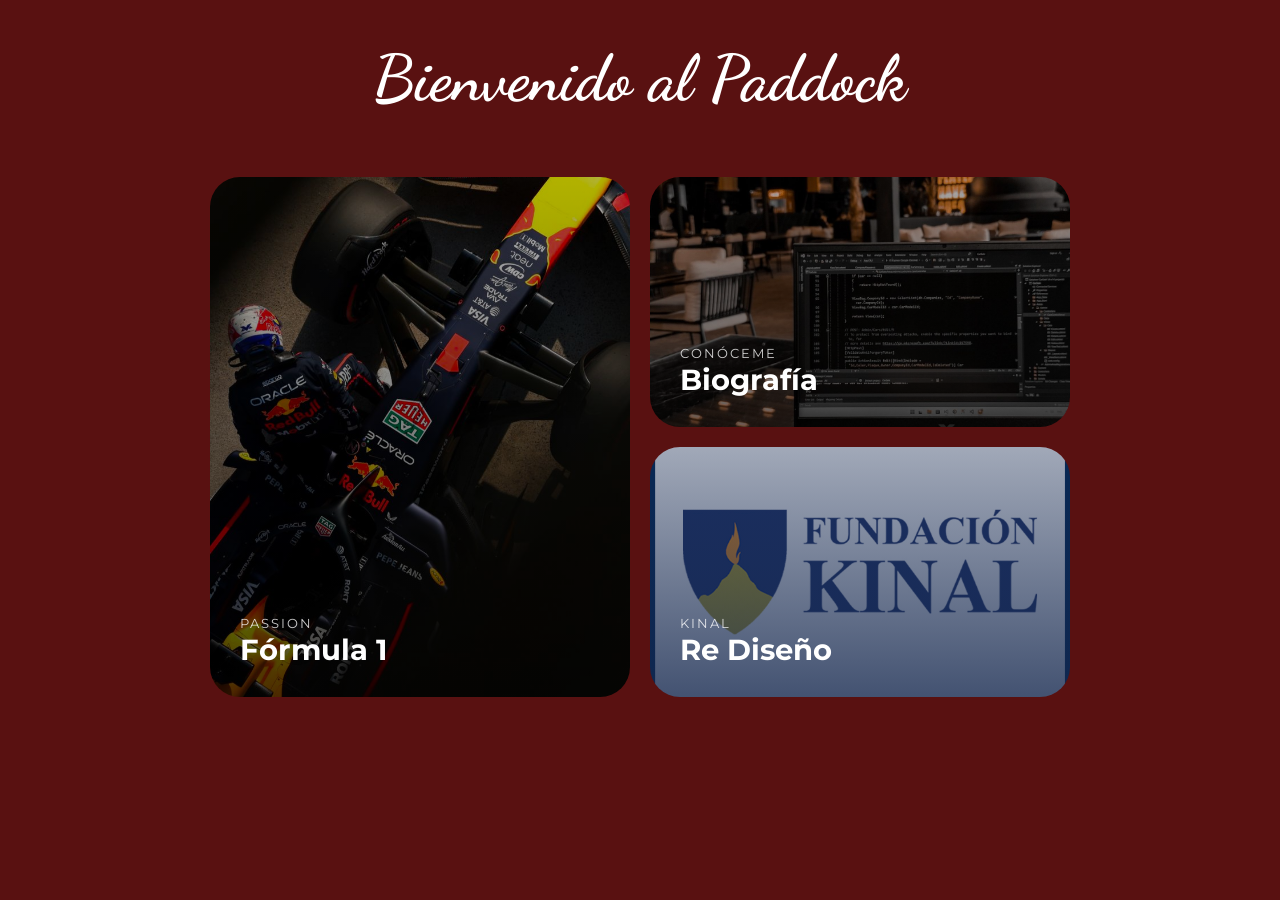
<file: index.html>
<!DOCTYPE html>
<html lang="es">
<head>
    <meta charset="UTF-8">
    <meta name="viewport" content="width=device-width, initial-scale=1.0">
    <title>paddock </title>
    <link rel="stylesheet" href="css/index.css">
    <link href="https://fonts.googleapis.com/css2?family=Dancing+Script:wght@700&family=Montserrat:wght@400;700&display=swap" rel="stylesheet">
</head>
<body>

    <header class="main-header">
        <h1 class="logo-lab">Bienvenido al Paddock </h1>
    </header>
<main class="bento-menu">
        <a href="../pages/pagina1.html" class="card f1-card">
            <div class="card-content">
                <span>Passion</span>
                <h2>Fórmula 1</h2>
            </div>
        </a>

        <a href="../pages/pagina2.html" class="card bio-card">
            <div class="card-content">
                <span>Conóceme</span>
                <h2>Biografía</h2>
            </div>
        </a>

        <a href="../pages/pagina3.html" class="card school-card">
            <div class="card-content">
                <span>Kinal</span>
                <h2>Re Diseño</h2>
            </div>
        </a>
    </main>

    <script src="js/index.js"></script>
</body>
</html>
</file>
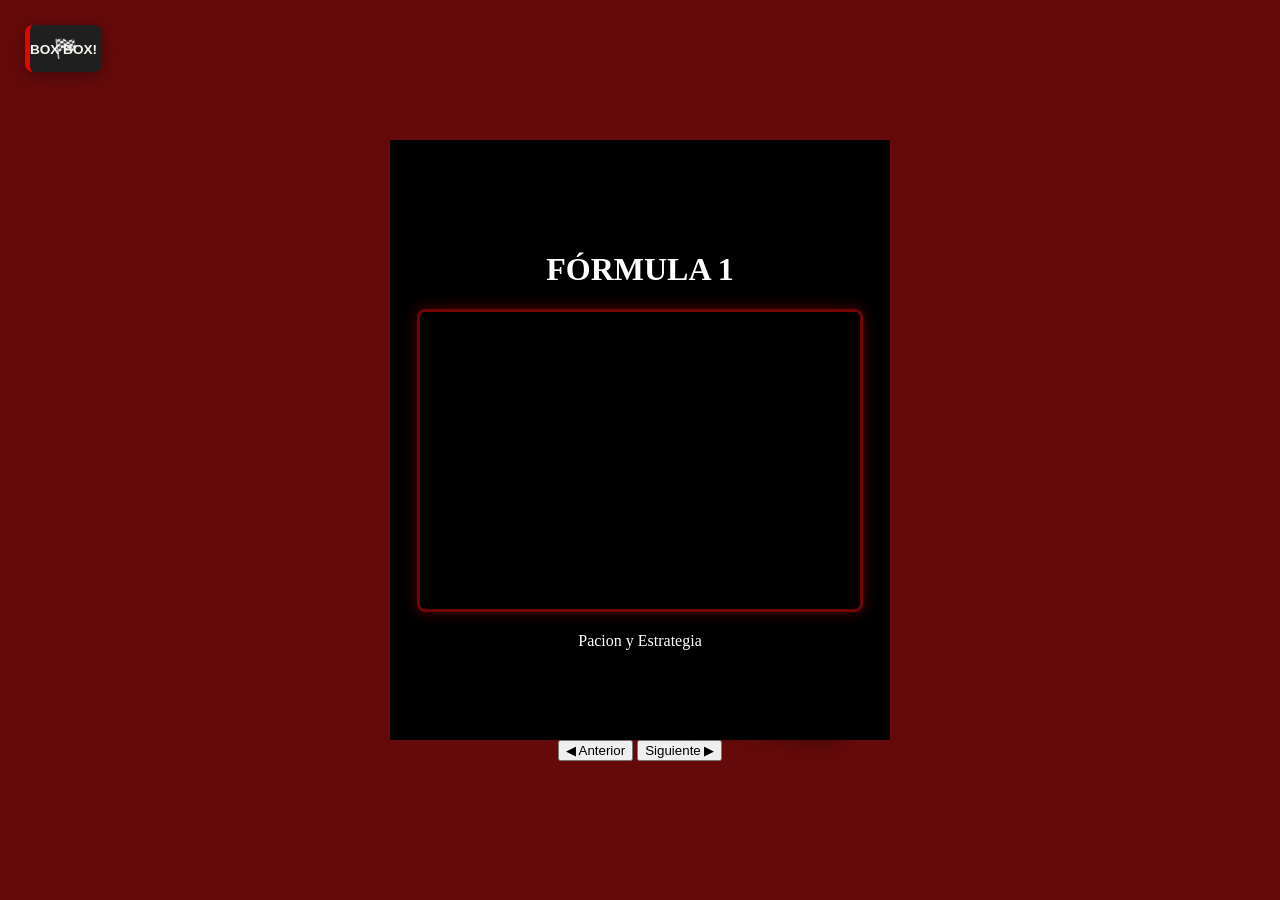
<file: pages/pagina1.html>
<!DOCTYPE html>
<html lang="en">
<head>
    <meta charset="UTF-8">
    <meta name="viewport" content="width=device-width, initial-scale=1.0">
    <title>F1</title>
    <link rel="stylesheet" href="../css/pagina1.css">
</head>
<body>

    <div class="regreso">
    <a href="../index.html" class="btn-regresar">
        <span class="f1-icon">🏁</span> 
        <span class="text">Box Box!</span>
    </a>
</div>

<div class="escena">
        <div class="book" id="book">
            
            <div class="leaf" id="l1">
    <div class="page front cover">
        <div class="text-top">
        <h1>FÓRMULA 1</h1>
    </div>
    
        <div class="video-screen">
            <video autoplay muted loop playsinline id="f1-video">
                <source src="../video/iniciol.mp4" type="video/mp4">
                Tu navegador no soporta videos.
            </video>
        </div>
        <span>Pacion y Estrategia</span>
    </div>
    <div class="page back">
        <h2>Capítulo 1</h2>
        <p>La Fórmula 1 es mucho más que un deporte para mí: es una pasión que combina estrategia, precisión y adrenalina pura. 
            Desde adelantamientos imposibles hasta batallas históricas por el campeonato, cada carrera transmite una emoción incomparable.

            Como verdadero aficionado al automovilismo, dedico entre 6 y 8 horas semanales a estudiar su aerodinámica, analizar trazadas de 
            carrera y comprender las estrategias que marcan la diferencia entre la victoria y la derrota, viviendo cada fin de semana de
             competición con la misma intensidad que en la pista. 
        </p>
        <div class="imagenes-capitulo">
            <img src="../images/cap1_RB.png" alt="F1 imagen 1">
    <img src="../images/cap1_ferrari.png" alt="F1 imagen 2">
    <img src="../images/cap1_cir.png" alt="F1 imagen 3">
</div>

    </div>
</div>

            <div class="leaf" id="l2">
                <div class="page front">
                    <h2>Capítulo 2 - Aerodinámica</h2>
                    <p>Analizo trazadas y curvas, estudiando cómo el viento influye directamente en la aerodinámica del monoplaza.
                        Observo cómo el flujo de aire recorre el alerón delantero, el suelo y el difusor para generar carga aerodinámica, 
                        permitiendo mayor estabilidad y velocidad en curva. A través de ejemplos vistos en túneles de viento, comprendo 
                        cómo pequeñas variaciones en el diseño o en la dirección del viento pueden alterar el equilibrio del auto y su 
                        rendimiento en pista.</p>
                   <div class="video-screen2">
            <video autoplay muted loop playsinline id="f1-video">
                <source src="../video/tunel_de_viento.mp4" type="video/mp4">
                Tu navegador no soporta videos. 
            </video>
        </div>      
                </div>
                <div class="page back">
                    <h2>Capítulo 3 - Competencia</h2>
                    <p>Me apasionan los adelantamientos, especialmente aquellos que exigen precisión y valentía, las carreras bajo 
                        lluvia donde el talento del piloto marca la diferencia y las estrategias llevadas al límite, en las que una 
                        decisión correcta en el momento exacto puede cambiar por completo el resultado de una carrera.</p>
                     <div class="video-screen3">
            <video autoplay muted loop playsinline id="f1-video">
            <source src="../video/carrera_lluvia.mp4" type="video/mp4">
            </video>
        </div>
                </div>
            </div>

            <div class="leaf" id="l3">
                <div class="page front">
                    <h2>Capítulo 4 - Pilotos</h2>
                    <p>Mi piloto favorito es Max Verstappen, pero soy tifosi: Ferrari es mi escudería favorita.</p>
                    
                    <div class="video-screen4">
                        <video autoplay muted loop playsinline id="f1-video">
                            <source src="../video/Max.mp4" type="video/mp4">
                        </video>
                    </div>

                    <div class="video-screen5">
                        <video autoplay muted loop playsinline id="f1-video">
                            <source src="../video/tifosi.mp4" type="video/mp4">
                        </video>
                    </div>

                    <p>Mis circuitos favoritos son Monza y Spa-Francorchamps.</p>
                    <div class="imagenes-capitulo4">
                        <img src="../images/monza-pista.png" alt="F1 imagen 2">
                        <img src="../images/monza-trazado.png" alt="F1 imagen 3">
                        <img src="../images/Monza.png" alt="F1 imagen 1">
                        <img src="../images/EauRouge-spa.png" alt="F1 imagen 4">
                        <img src="../images/spa-trazada.png" alt="F1 imagen 5">
                        <img src="../images/raidillon.png" alt="F1 imagen 6">
                     </div>

                </div>
                
                <div class="page back cover">
                    <h2>FIN</h2>
                 <div class="imagenes-final">
            <img src="../images/mv_final.png" alt="F1 imagen 1">
</div>
                    <p>Gracias por ver</p>
                </div>
            </div>

        </div>
    </div>

    <div class="controls">
        <button id="prev">◀ Anterior</button>
        <button id="next">Siguiente ▶</button>
    </div>

    <script src="../js/pagina1.js"></script>
</body>
</html>
</file>
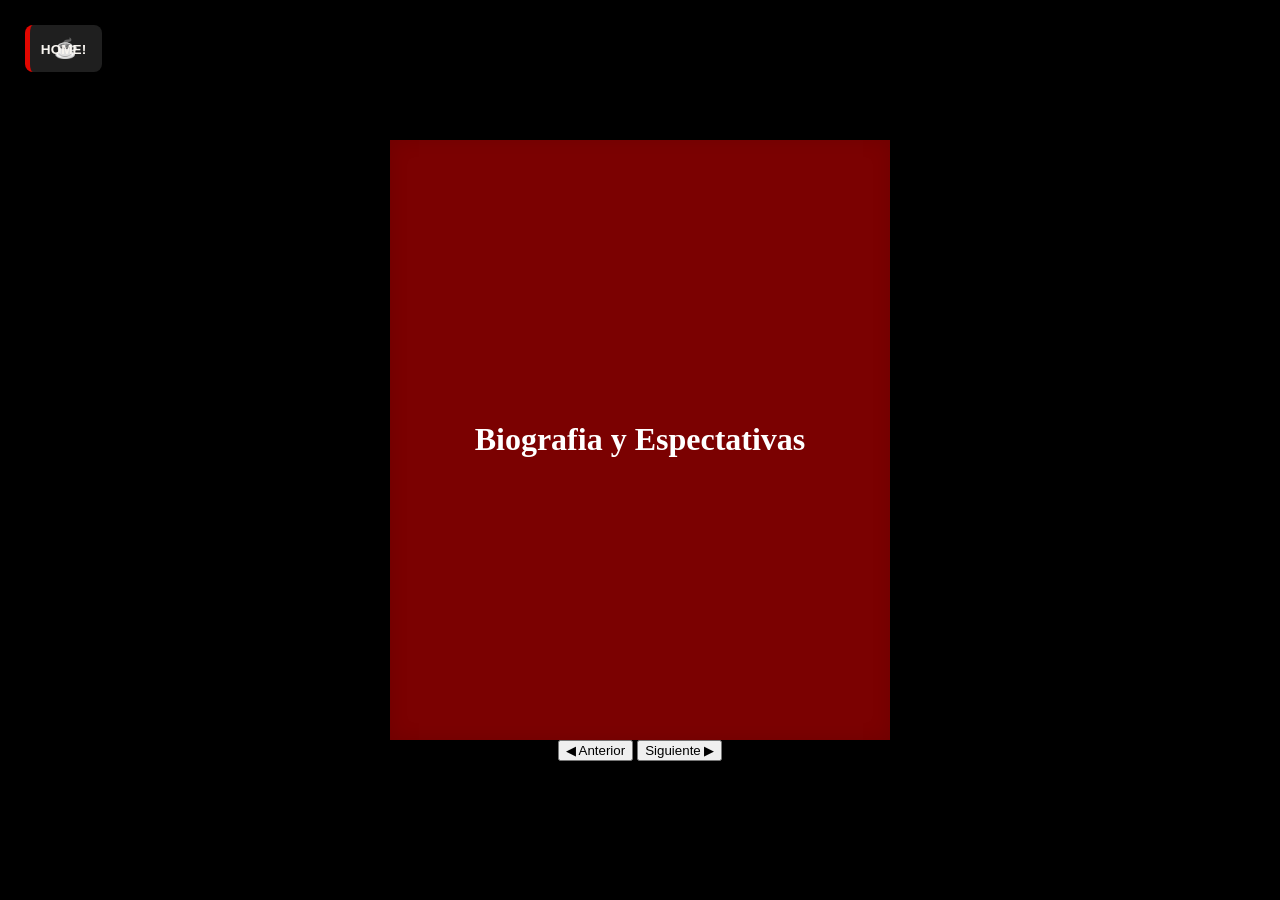
<file: pages/pagina2.html>
<!DOCTYPE html>
<html lang="en">
<head>
    <meta charset="UTF-8">
    <meta name="viewport" content="width=device-width, initial-scale=1.0">
    <link rel="stylesheet" href="../css/pagina2.css">
    <title>Biografia</title>
</head>
<body>
    <div class="regreso">
    <a href="../index.html" class="btn-regresar">
        <span class="f1-icon">☕</span> 
        <span class="text">Home!</span>
    </a>
</div>

    <div class="escena">
        <div class="book" id="book">
            
            <div class="leaf" id="l1">
    <div class="page front cover">
        <div class="text-top">
        <h1>Biografia y Espectativas</h1>
    </div>
       
    </div>
    <div class="page back">
        <h2>Capítulo 1 - Biografia</h2>
        <p>Me considero una persona inconforme con sus propios resultados, en el sentido positivo de la palabra: siempre 
            creo que puedo hacerlo mejor. Soy curioso, me gusta aprender y observar, no solo sobre tecnología, sino 
            también sobre la vida en general, especialmente la fuerza de la mente humana y lo intrigante que puede llegar hacer,  </p> 
            
        <p> Actualmente me encuentro en una etapa de exploración respecto a mi futuro 
            universitario, ya que me interesan áreas como el desarrollo de software, la biomédica y la robótica. Aunque
            aún no tengo una decisión definitiva, tengo la certeza de que, cualquiera que sea el camino que elija, me esforzaré 
            por hacerlo de la mejor manera posible.
        </p>

    </div>  
</div>

            <div class="leaf" id="l2">
                <div class="page front">
                    <h2>Capítulo 2 - Espectativas</h2>
                    <p>Las Espectativas para este año, es crecer y madurar no solo como estudiante, si no como persona tambien, 
                        este año aunque la carga de trabajo sea mayor, La espectativa es aprender y disfrutar de cada momento
                    </p>

                    <p>Albert Einstein: "Sin desafíos la vida es una rutina, una lenta agonía"</p>

                    <p>Objetivos: </p>
                    <p> * Mejorar Notas</p>
                    <p> * Aprender Nuevas Tecnologias</p>
                    <p> * Mejor Mi Organizacion</p>
                    <p> * Mejorar Mi Entendimiento</p>
                </div>
                <div class="page back">
                    <h2>Capítulo 3 - Tiempo</h2>
                    <p>El timepo es muy valioso, por eso es muy importante aprender a gestionarlo, no podemos hacer todo a la vez, es por
                        eso que si no existe Organizacion, no hay resultados.
                    </p>

                    <p>Steve Jobs: "Tu tiempo es limitado, así que no lo desperdicies viviendo la vida de otra persona"</p>
                    <p>Gestion y Habilidades por adquirir</p>
                    <p> * Estudio 35h por semana</p>
                    <p> * Estudio 14h por semana - Estudio de interes personal</p>
                    <p> * Aprendisaje de NoSQL</p>
                    <p> * Aprendisaje de Desarrollo Movil</p>
                    <p> * Aprendisaje de Microservicios </p>
                </div>
            </div>

            <div class="leaf" id="l3">
                <div class="page front">
                    <h2>GRACIAS POR LEER</h2>

                    <p>Walt Disney: "Caminamos hacia adelante, abriendo nuevas puertas y haciendo cosas nuevas, 
                        porque somos curiosos... y la curiosidad nos mantiene liderando nuevos caminos".</p>

                </div>
                <div class="page back cover">
                    <h2>FIN</h2>
</div>
                    <p>Gracias por leer</p>
                </div>
            </div>

        </div>
    </div>

    <div class="controls">
        <button id="prev">◀ Anterior</button>
        <button id="next">Siguiente ▶</button>
    </div>

    <script src="../js/pagina2.js"></script>
    
</body>
</html>
</file>
<file: css/index.css>
* {
    margin: 0;
    padding: 0;
    box-sizing: border-box;
}

body {
    background-color: #4e0000ee; 
    font-family: 'Montserrat', sans-serif;
}

.main-header {
    text-align: center;
    padding: 40px 0;
}

.logo-lab {
    font-family: 'Dancing Script', cursive;
    font-size: 4rem;
    color: #ffffff;
}


.bento-menu {
    display: grid;
    grid-template-columns: repeat(2, 1fr);
    grid-template-rows: 250px 250px;
    gap: 20px;
    max-width: 900px;
    margin: 0 auto;
    padding: 20px;
}


.card {
    text-decoration: none;
    border-radius: 30px; 
    overflow: hidden;
    position: relative;
    display: flex;
    align-items: flex-end;
    padding: 30px;
    transition: transform 0.3s ease, box-shadow 0.3s ease;
    background-size: cover;
    background-position: center; 
    background-repeat: no-repeat;
}

.card:hover {
    transform: translateY(-5px);
    box-shadow: 0 10px 20px rgba(0,0,0,0.15);
}

.card-content h2 {
    color: white;
    font-size: 1.8rem;
}

.card-content span {
    color: rgba(255, 255, 255, 0.8);
    text-transform: uppercase;
    font-size: 0.8rem;
    letter-spacing: 2px;
}

.f1-card {
    grid-row: span 2;
    background: linear-gradient(rgba(0,0,0,0.3), rgba(0,0,0,0.7)), 
                url("../images/max_in.png") center/cover no-repeat;
    background-color: #e10600; 
}

.bio-card {
    background: linear-gradient(rgba(0,0,0,0.2), rgba(0,0,0,0.5)),
                url('../images/bio.png') center/cover no-repeat;
    background-color: #555;
}

.school-card {
    background: linear-gradient(rgba(20, 39, 78, 0.4), rgba(20, 39, 78, 0.8)),
                url('../images/fk_index.png') center/cover no-repeat;
    background-color: #14274e; 
}

@media (max-width: 600px) {
    .bento-menu {
        grid-template-columns: 1fr;
        grid-template-rows: auto;
    }
    .f1-card {
        grid-row: span 1;
        height: 300px;
    }
}
</file>
<file: css/pagina1.css>
body {
    display: flex;
    flex-direction: column;
    align-items: center;
    justify-content: center;
    min-height: 100vh;
    margin: 0;
    background-color: #640a0a;
    perspective: 2000px; 
}

.book {
    width: 500px; 
    height: 600px;
    position: relative;
    transform-style: preserve-3d;
    transition: transform 1s;
}

#l1 { z-index: 3; }
#l2 { z-index: 2; }
#l3 { z-index: 1; }

.leaf {
    position: absolute;
    width: 100%;
    height: 100%;
    top: 0;
    left: 0;
    transform-style: preserve-3d;
    transform-origin: left;
    transition: transform 1s cubic-bezier(0.645, 0.045, 0.355, 1);
    /*z-index: 1;*/
}

.flipped {
    transform: rotateY(-180deg);
}

.page {
    position: absolute;
    width: 100%;
    height: 100%;
    backface-visibility: hidden; /* Oculta la espalda de la cara */
    padding: 30px;
    box-sizing: border-box;
    background: #f8f5f0;
    box-shadow: inset 0px 0px 20px rgba(0,0,0,0.1);
    display: flex;
    flex-direction: column;
}

/* Cara trasera de cada hoja */
.page.back {
    transform: rotateY(180deg); /* Volteada por defecto */
    border-left: 1px solid #ddd;
}

.cover {
    background: #000000;
    color: white;
    justify-content: center;
    align-items: center;
}

.flipped {
    transform: rotateY(-180deg);
}

.video-screen {
    position: relative;
    width: 100%;
    height: 55%; 
    overflow: hidden;
    border: 3px solid #710505; 
    border-radius: 8px;
    box-shadow: 0 0 15px rgba(255, 0, 0, 0.3); 
    margin-bottom: 20px;
}

.video-screen video {
    width: 100%;
    height: 100%;
    object-fit: cover; 
    filter: brightness(0.7); 
}

.video-screen2 {
    position: relative;
    left: 20%;
    width: 60%;
    height: 30%; 
    overflow: hidden;
    border: 3px solid #710505; 
    border-radius: 8px;
    box-shadow: 0 0 15px rgba(255, 0, 0, 0.3); 
    margin-bottom: 20px;
}

.video-screen2 video {
    width: 100%;
    height: 100%;
    object-fit: cover; 
    filter: brightness(0.7); 
}

.video-screen3 {
    position: relative;
    left: 15%;
    width: 70%;
    height: 40%; 
    overflow: hidden;
    border: 3px solid #710505; 
    border-radius: 8px;
    box-shadow: 0 0 15px rgba(255, 0, 0, 0.3); 
    margin-bottom: 20px;
}

.video-screen3 video {
    width: 100%;
    height: 100%;
    object-fit: cover; 
}

.video-screen4 {
    position: relative;
    left: 3%;
    width: 40%;
    height: 25%; 
    overflow: hidden;
    border: 3px solid #710505; 
    border-radius: 8px;
    box-shadow: 0 0 15px rgba(255, 0, 0, 0.3); 
    margin-bottom: 20px;
}

.video-screen4 video {
    width: 100%;
    height: 100%;
    object-fit: cover; 
}

.video-screen5 {
    position: relative;
    left: 55%;
    margin-top: -36%;
    width: 40%;
    height: 25%; 
    overflow: hidden;
    border: 3px solid #710505; 
    border-radius: 8px;
    box-shadow: 0 0 15px rgba(255, 0, 0, 0.3); 
    margin-bottom: 20px;
}

.video-screen5 video {
    width: 100%;
    height: 100%;
    object-fit: cover; 
}

.text {
    position: absolute;
    top: 50%;
    left: 50%;
    transform: translate(-50%, -50%);
    z-index: 10;
    color: #f8f5f0;
    text-align: center;
    width: 100%;
    pointer-events: none; /* Permite que el clic pase a través del texto al libro */
}

.text h1 {
    font-size: 3rem;
    margin: 0;
    text-shadow: 2px 2px 15px rgba(0,0,0,0.9); /* Sombra para leer bien sobre el video */
}

.imagenes-capitulo {
    position: relative;
    width: 100%;
    height: 220px;
    margin-top: 25px;
}

.imagenes-capitulo img {
    position: absolute;
    width: 180px;
    border-radius: 10px;
    box-shadow: 0 10px 20px rgba(0,0,0,0.4);
    transition: transform 0.3s ease;
}

/* Imagen 1 */
.imagenes-capitulo img:nth-child(1) {
    top: -15%; 
    left: 12%;
    width: 38%;
    transform: rotate(-8deg);
    z-index: 1;
}

/* Imagen 2 */
.imagenes-capitulo img:nth-child(2) {
    left: 28%;
    transform: rotate(3deg);
    z-index: 2;
}

/* Imagen 3 */
.imagenes-capitulo img:nth-child(3) {
    left: 60%;
    transform: rotate(10deg);
    z-index: 3;
}

/* Efecto hover (opcional, pero recomendado) */
.imagenes-capitulo img:hover {
    transform: scale(1.05) rotate(0deg);
    z-index: 10;
}


.imagenes-capitulo4 {
    position: relative;
    width: 100%;
    height: 220px;
    margin-top: 25px;
}

.imagenes-capitulo4 img {
    position: absolute;
    width: 180px;
    border-radius: 10px;
    box-shadow: 0 10px 20px rgba(0,0,0,0.4);
    transition: transform 0.3s ease;
}

/* Imagen 1 */
.imagenes-capitulo4 img:nth-child(1) {
    top: -15%; 
    left: 12%;
    width: 38%;
    transform: rotate(-8deg);
    z-index: 1;
}

/* Imagen 2 */
.imagenes-capitulo4 img:nth-child(2) {
    left: 28%;
    transform: rotate(3deg);
    z-index: 2;
}

/* Imagen 3 */
.imagenes-capitulo4 img:nth-child(3) {
    left: 60%;
    transform: rotate(10deg);
    z-index: 3;
}

.imagenes-capitulo4 img:nth-child(4) {
    margin-top: 20%;
    left: 60%;
    width: 37%;
    transform: rotate(10deg);
    z-index: 3;
}

.imagenes-capitulo4 img:nth-child(5) {
    margin-top: 20%;
    left: 28%;
    width: 40%;
    transform: rotate(6deg);
    z-index: 2;
}

.imagenes-capitulo4 img:nth-child(6) {
     top: 30%; 
    left: 12%;
    width: 40%;
    transform: rotate(-8deg);
    z-index: 1;
}
/* Efecto hover (opcional, pero recomendado) */
.imagenes-capitulo4 img:hover {
    transform: scale(1.05) rotate(0deg);
    z-index: 10;
}

.imagenes-final {
    position: relative;
    left: 30%;
    width: 100%;
    height: 220px;
    margin-top: 25px;
}

.imagenes-final img {
    position: absolute;
    width: 180px;
    border-radius: 10px;
    box-shadow: 0 10px 20px rgba(0,0,0,0.4);
    transition: transform 0.3s ease;
}

.regreso {
    position: absolute;
    top: 25px;
    left: 25px;
    z-index: 100;
}

.btn-regresar {
    display: flex;
    align-items: center;
    gap: 12px;
    background-color: #1f1f1f; 
    color: #ffffff;
    text-decoration: none;
    padding: 12px 24px;
    border-radius: 8px; 
    font-family: 'Montserrat', sans-serif;
    font-weight: 700;
    font-size: 0.85rem;
    text-transform: uppercase;
    border-left: 5px solid #e10600; 
    transition: all 0.3s ease;
    box-shadow: 0 4px 15px rgba(0,0,0,0.3);
}

.f1-icon {
    font-size: 1.2rem;
    filter: grayscale(1); 
    transition: 0.3s;
}

.btn-regresar:hover {
    background-color: #e10600; 
    transform: skewX(-10deg); 
    box-shadow: 0 6px 20px rgba(225, 6, 0, 0.4);
}

.btn-regresar:hover .f1-icon {
    filter: grayscale(0); 
    transform: scale(1.2);
}

.btn-regresar:hover .text {
    letter-spacing: 1px;
}
</file>
<file: css/pagina2.css>
body {
    display: flex;
    flex-direction: column;
    align-items: center;
    justify-content: center;
    min-height: 100vh;
    margin: 0;
    background-color: #000000;
    perspective: 2000px; 
}

.book {
    width: 500px; 
    height: 600px;
    position: relative;
    transform-style: preserve-3d;
    transition: transform 1s;
}

#l1 { z-index: 3; }
#l2 { z-index: 2; }
#l3 { z-index: 1; }

.leaf {
    position: absolute;
    width: 100%;
    height: 100%;
    top: 0;
    left: 0;
    transform-style: preserve-3d;
    transform-origin: left;
    transition: transform 1s cubic-bezier(0.645, 0.045, 0.355, 1);
    /*z-index: 1;*/
}

.flipped {
    transform: rotateY(-180deg);
}

.page {
    position: absolute;
    width: 100%;
    height: 100%;
    backface-visibility: hidden; /* Oculta la espalda de la cara */
    padding: 30px;
    box-sizing: border-box;
    background: #ad9e8c;
    box-shadow: inset 0px 0px 20px rgba(0,0,0,0.1);
    display: flex;
    flex-direction: column;
}

/* Cara trasera de cada hoja */
.page.back {
    transform: rotateY(180deg); /* Volteada por defecto */
    border-left: 1px solid #ddd;
}

.cover {
    background: #7b0101;
    color: white;
    justify-content: center;
    align-items: center;
}

.flipped {
    transform: rotateY(-180deg);
}
.text {
    position: absolute;
    top: 50%;
    left: 50%;
    transform: translate(-50%, -50%);
    z-index: 10;
    color: #f8f5f0;
    text-align: center;
    width: 100%;
    pointer-events: none; /* Permite que el clic pase a través del texto al libro */
}

.text h1 {
    font-size: 3rem;
    margin: 0;
    text-shadow: 2px 2px 15px rgba(0,0,0,0.9); /* Sombra para leer bien sobre el video */
}

.regreso {
    position: absolute;
    top: 25px;
    left: 25px;
    z-index: 100;
}

.btn-regresar {
    display: flex;
    align-items: center;
    gap: 12px;
    background-color: #1f1f1f; 
    color: #ffffff;
    text-decoration: none;
    padding: 12px 24px;
    border-radius: 8px; 
    font-family: 'Montserrat', sans-serif;
    font-weight: 700;
    font-size: 0.85rem;
    text-transform: uppercase;
    border-left: 5px solid #e10600; 
    transition: all 0.3s ease;
    box-shadow: 0 4px 15px rgba(0,0,0,0.3);
}

.f1-icon {
    font-size: 1.2rem;
    filter: grayscale(1); 
    transition: 0.3s;
}

.btn-regresar:hover {
    background-color: #e10600; 
    transform: skewX(-10deg); 
    box-shadow: 0 6px 20px rgba(225, 6, 0, 0.4);
}

.btn-regresar:hover .f1-icon {
    filter: grayscale(0); 
    transform: scale(1.2);
}

.btn-regresar:hover .text {
    letter-spacing: 1px;
}
</file>
